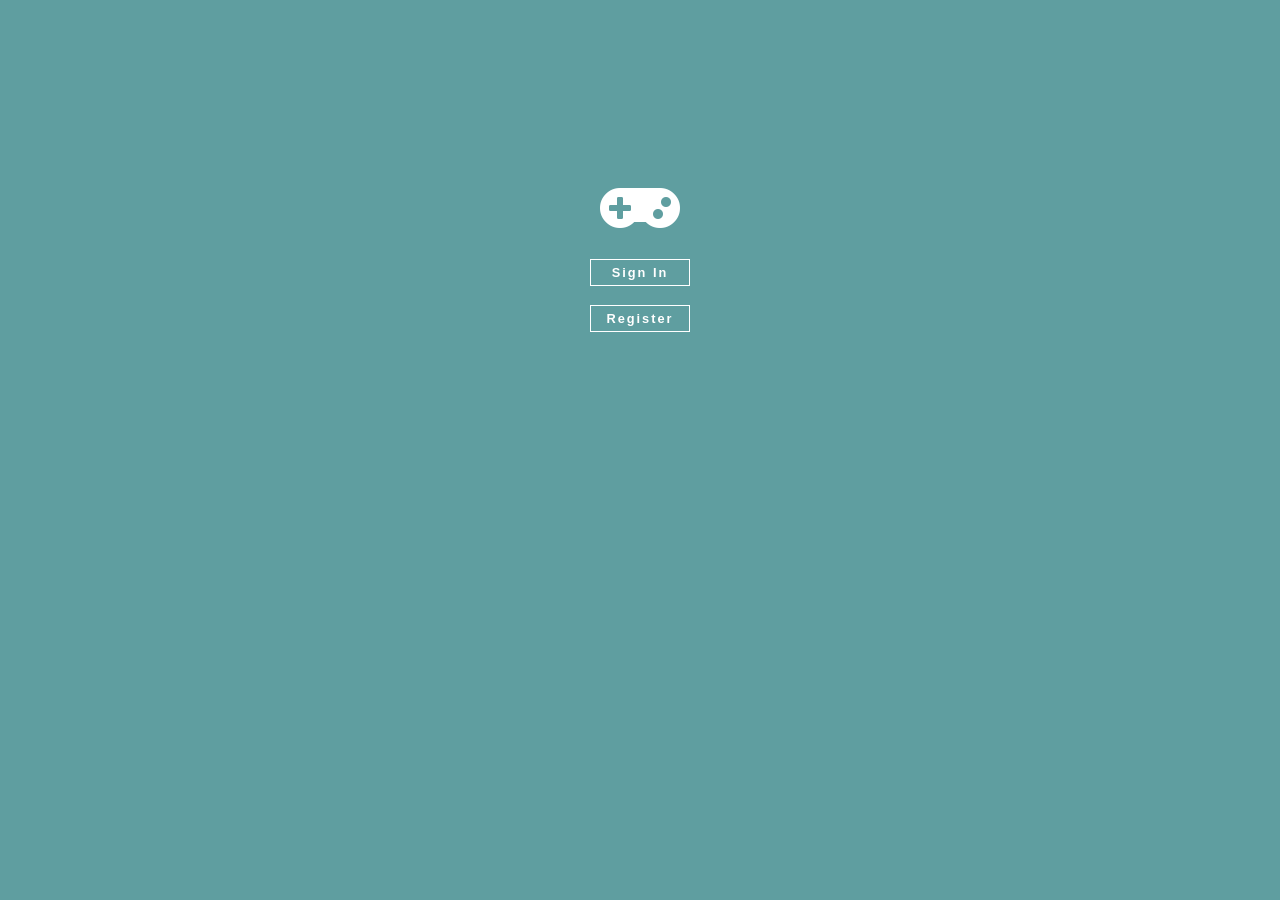
<file: index.html>
<!DOCTYPE <!DOCTYPE html>
<html>
<head>
    <meta charset="utf-8" />
    <meta http-equiv="X-UA-Compatible" content="IE=edge">
    <title>JoyPad</title>
    <meta name="viewport" content="width=device-width, initial-scale=1">
    <link rel="stylesheet" type="text/css" media="screen" href="style.css"/>
    <link rel="stylesheet" href="https://use.fontawesome.com/releases/v5.5.0/css/all.css" integrity="sha384-B4dIYHKNBt8Bc12p+WXckhzcICo0wtJAoU8YZTY5qE0Id1GSseTk6S+L3BlXeVIU" crossorigin="anonymous">
    <link href="https://fonts.googleapis.com/css?family=Poppins:300,400,700" rel="stylesheet">
</head>
<body id="index-body">
    <div class="login-wrapper"> 
        <div class="login-content-wrapper">
            <i class="fas fa-gamepad"></i>
            <button id="sign-in-opener">Sign In</button>
            <button id="register-button">Register</button>
        </div>
        <div class="login-overlay" id="overlay">
            <div class="login-overlay-content">
                 <form>
                        <input type="text" placeholder="Username" id="username">
                        <input type="password" placeholder="Password" id="password">
                        <button id="sign-in-btn" type="button">Sign In</button>
                        <span id="sign-in-close">&times</span>
                        <p id="incPassword"></p>
                </form>
            </div>
        </div>
    </div>
    <div class="registration-wrapper" id="registrationWrapper">
        <h1>Registration<span id="regClose">&times;</span></h1>
        <from>
            <input type="text" placeholder="First Name" id="firstName">
            <input type="text" placeholder="Last Name" id="lastName">
            <input type="email" placeholder="Email Address" id="email">
            <input type="text" placeholder="Gamertag" id="gamertag">
            <input text='text' placeholder="Username" id="reg-username">
            <input type="password" placeholder="Password" id="reg-password">
            <button id="reg-submit">Submit</button>

            
        </from>
    </div>
  
    <script src="script.js"></script>
</body>
   
</html>
</file>
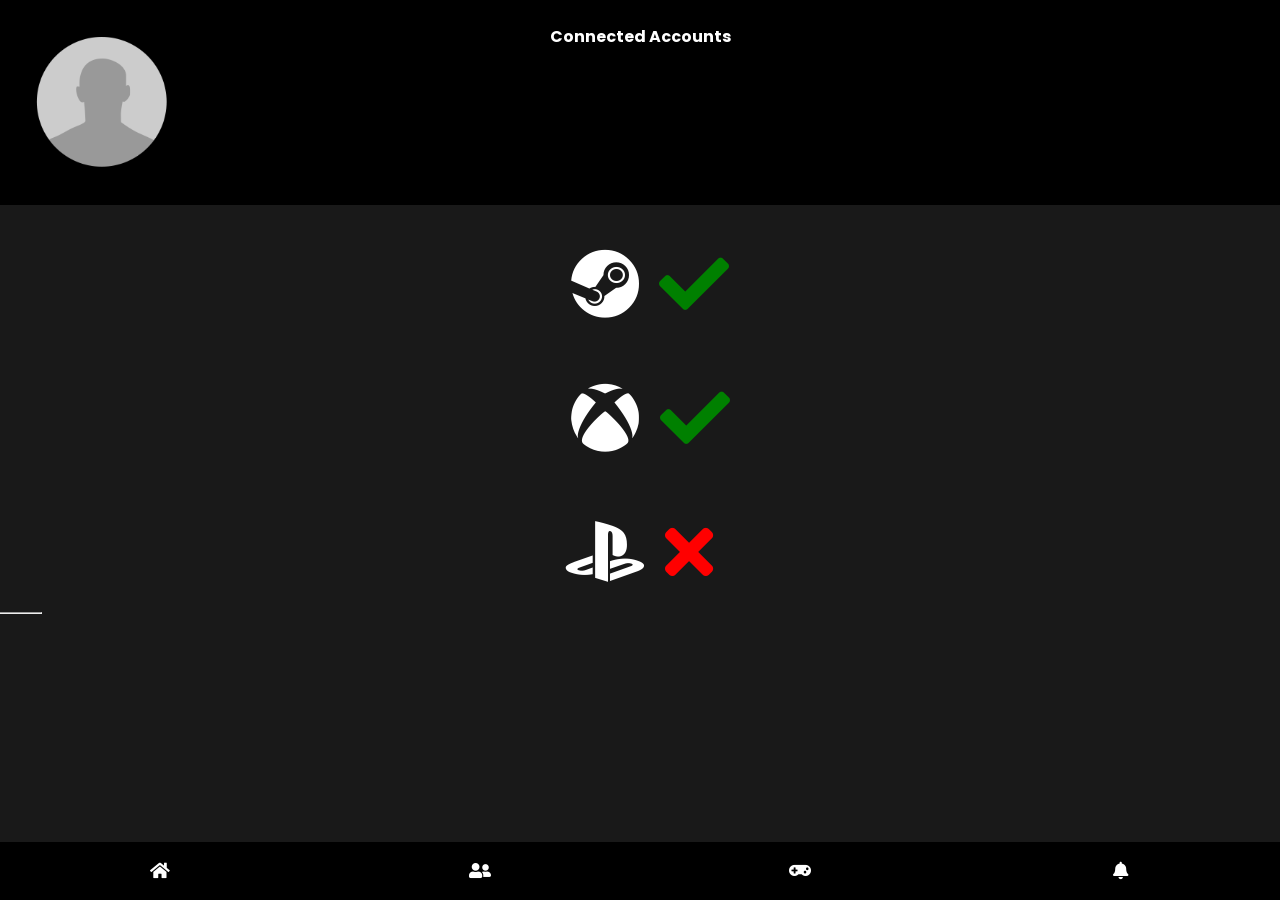
<file: accounts.html>
<!DOCTYPE html>
<html>
<head>
    <meta charset="utf-8" />
    <meta http-equiv="X-UA-Compatible" content="IE=edge">
    <title>JoyPad</title>
    <meta name="viewport" content="width=device-width, initial-scale=1">
    <link rel="stylesheet" href="https://use.fontawesome.com/releases/v5.5.0/css/all.css" integrity="sha384-B4dIYHKNBt8Bc12p+WXckhzcICo0wtJAoU8YZTY5qE0Id1GSseTk6S+L3BlXeVIU" crossorigin="anonymous">
    <link href="https://fonts.googleapis.com/css?family=Poppins:300,400,700" rel="stylesheet">
    <link rel="stylesheet" type="text/css" media="screen" href="style.css" />
    <link rel="stylesheet" type="text/css" href="./slide-in-pages.css">
</head>
<body class="homepage-body" id="homepage-body">
    <div class="homepage-test" id="homepage-test"></div>
    <div class="navigation-wrapper">
        <div class="icons-wrapper"><a href="./main-page.html"><i class="fas fa-home"></i></a></div>
        <div class="icons-wrapper"><a href="./friends.html"><i class="fas fa-user-friends"></i></a></div>
        <div class="icons-wrapper"><a href="./games.html"><i class="fas fa-gamepad"></i></a></div>
        <div class="icons-wrapper"><a href="./notification-page.html"><i class="fas fa-bell"></i></a></div>
    </div>
    <div class="banner-content">
        <img src=".//Pictures/black-icon.png" id="open-profile">
        <h1>Connected Accounts</h1>
    </div>
    <main>
        <div class="accounts-wrapper">
            <i class="fab fa-steam"></i><span><i class="fas fa-check"></i></span>
        </div>
        <div class="accounts-wrapper">
                <i class="fab fa-xbox"></i><span><i class="fas fa-check"></i></span>
            </div>
         <div class="accounts-wrapper">
                <i class="fab fa-playstation"></i><span><i class="fas fa-times"></i></span>
            </div>
    </main>



    





 
    <!--Slide profile out of normal positioning of website-->
    <div class="profile-menu" id="profile-menu">
        <img src=".//Pictures/black-icon.png">
        <h4>Nickk</h4>
        <h5>z Nick x HD</h5>
        <div class="profile-stats">
            <p>200<span>Following</span></p>
            <p>200<span>Followers</span></p>
        </div>
        <div class="profile-links">
                <i class="fas fa-user"></i><span>Profile</span><br>
                <i class="fas fa-trophy"></i><span>Achievements</span><br>
                <i class="fas fa-link"></i><span>Accounts</span><br>
                <i class="fas fa-cog"></i><span>Settings</span><br>
        </div>
        <hr>
        <p class="aboutPara">About</p>
        <span id="profile-close">&times</span>

    </div>
    <script src=".." type="text/javascript"></script>
    <script src="profile.menu.js" type="text/javascript"></script>
</body>
</html>
</file>
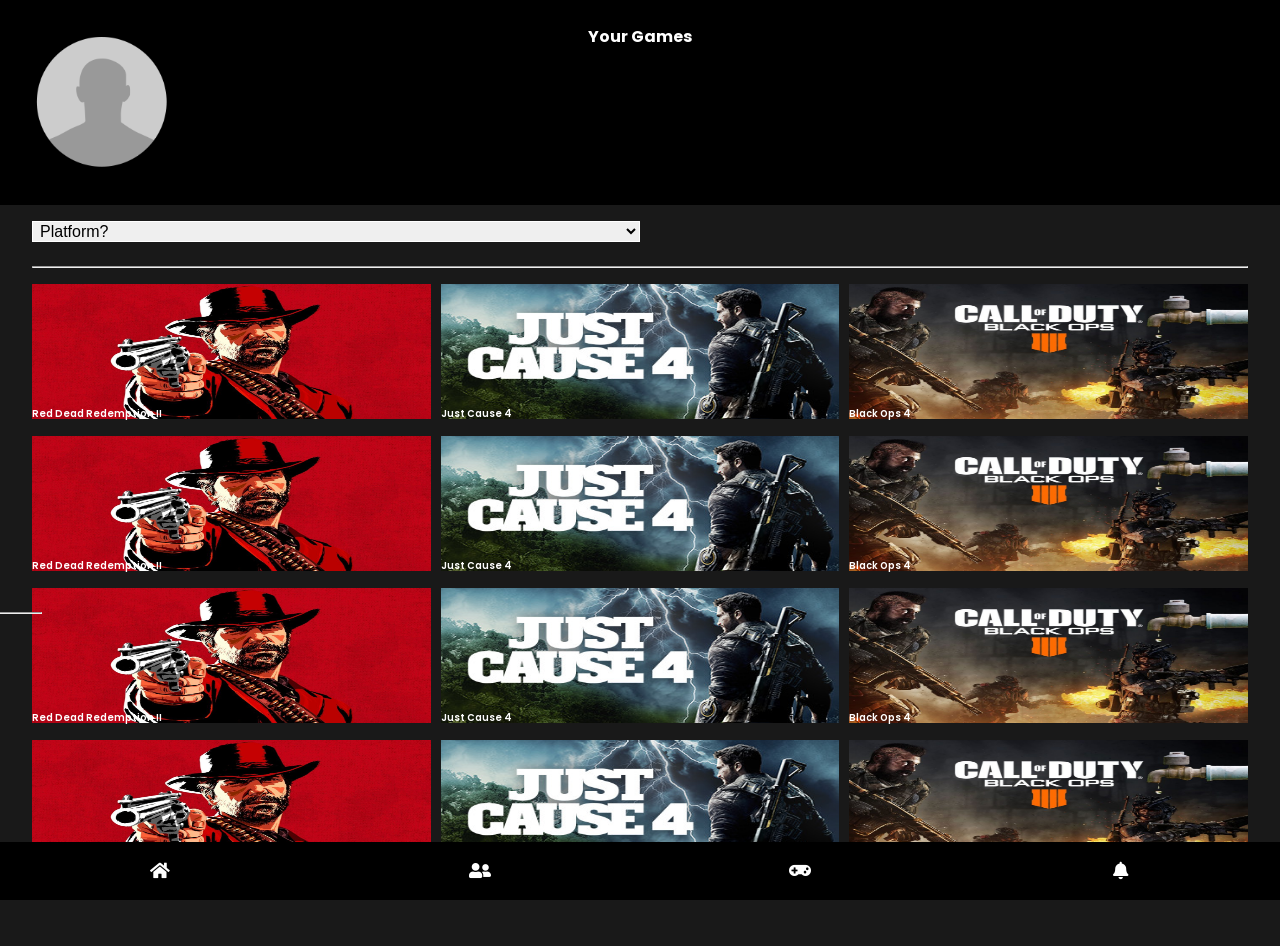
<file: games.html>
<!DOCTYPE html>
<!--This is a little bit about what i want from this application ;;;

    In its current form is just a single application showing already created data.
    Once i've finished all the content and asthetics I will create a sign up page,
    that will take your input and customise that app to your data

    2/1/2019

-->
<html>
<head>
    <meta charset="utf-8" />
    <meta http-equiv="X-UA-Compatible" content="IE=edge">
    <title>JoyPad</title>
    <meta name="viewport" content="width=device-width, initial-scale=1">
    <link rel="stylesheet" href="https://use.fontawesome.com/releases/v5.5.0/css/all.css" integrity="sha384-B4dIYHKNBt8Bc12p+WXckhzcICo0wtJAoU8YZTY5qE0Id1GSseTk6S+L3BlXeVIU" crossorigin="anonymous">
    <link href="https://fonts.googleapis.com/css?family=Poppins:300,400,700" rel="stylesheet">
    <link rel="stylesheet" type="text/css" media="screen" href="style.css" />
</head>
<body class="homepage-body" id="homepage-body">
    <div class="homepage-test" id="homepage-test"></div>
    <div class="navigation-wrapper">
        <div class="icons-wrapper"><a href="./main-page.html"><i class="fas fa-home"></i></a></div>
        <div class="icons-wrapper"><a href="./friends.html"><i class="fas fa-user-friends"></i></a></div>
        <div class="icons-wrapper"><a href="./games.html"><i class="fas fa-gamepad"></i></a></div>
        <div class="icons-wrapper"><a href="./notification-page.html"><i class="fas fa-bell"></i></a></div>
    </div>
    <div class="banner-content">
        <img src=".//Pictures/black-icon.png" id="open-profile">
        <h1>Your Games</h1>
    </div>
    <main class="games">
        <select id="games-select">
            <option selected>Platform?</option>
            <option>Xbox</option>
            <option>PS4</option>
            <option>Steam</option>
        </select>
        <hr>
        <div class="games-wrapper">
            <ul>
                <li class="xbox-option">
                    <img src="./Pictures/red-dead.jpg">
                    <p>Red Dead Redemption II</p>
                </li>
                <li class="ps4-option">
                    <img src="./Pictures/just-cause.jpg">
                    <p>Just Cause 4</p>
                </li>
                <li class="steam-option">
                    <img src="./Pictures/blackops.jpg ">
                    <p>Black Ops 4</p>
                </li>
                <li class="xbox-option">
                        <img src="./Pictures/red-dead.jpg">
                        <p>Red Dead Redemption II</p>
                </li>
                <li class="ps4-option">
                        <img src="./Pictures/just-cause.jpg">
                        <p>Just Cause 4</p>
                </li>
                <li class="steam-option">
                        <img src="./Pictures/blackops.jpg ">
                        <p>Black Ops 4</p>
                </li>
                <li class="xbox-option">
                            <img src="./Pictures/red-dead.jpg">
                            <p>Red Dead Redemption II</p>
                </li>
                <li class="ps4-option">
                            <img src="./Pictures/just-cause.jpg">
                            <p>Just Cause 4</p>
                </li>
                <li class="steam-option">
                            <img src="./Pictures/blackops.jpg ">
                            <p>Black Ops 4</p>
                </li>
                <li class="xbox-option">
                    <img src="./Pictures/red-dead.jpg">
                    <p>Red Dead Redemption II</p>
                </li>
                <li class="ps4-option">
                    <img src="./Pictures/just-cause.jpg">
                    <p>Just Cause 4</p>
                </li>
                <li class="steam-option">
                    <img src="./Pictures/blackops.jpg ">
                    <p>Black Ops 4</p>
                </li>
                    
                
            </ul>
        </div>
    </main>



    <!--Side profile out of normal positioning of website-->
    <div class="profile-menu" id="profile-menu">
        <img src=".//Pictures/black-icon.png">
        <h4>Nickk</h4>
        <h5>z Nick x HD</h5>
        <div class="profile-stats">
            <p>200<span>Following</span></p>
            <p>200<span>Followers</span></p>
        </div>
        <div class="profile-links">
            <i class="fas fa-user"></i><a href="./profile.html"><span>Profile</span></a><br>
            <i class="fas fa-trophy"></i><a href="./achievements.html"><span>Achievements</span></a><br>
            <i class="fas fa-link"></i><a href="./accounts.html"><span>Accounts</span></a><br>
            <i class="fas fa-cog"></i><a href="./settings.html"><span>Settings</span></a><br>
        </div>
        <hr>
        <p class="aboutPara">About</p>
        <span id="profile-close">&times</span>

    </div>
    <script src="games.js" type="text/javascript"></script>
    <script src="profile.menu.js" type="text/javascript"></script>
</body>
</html>
</file>
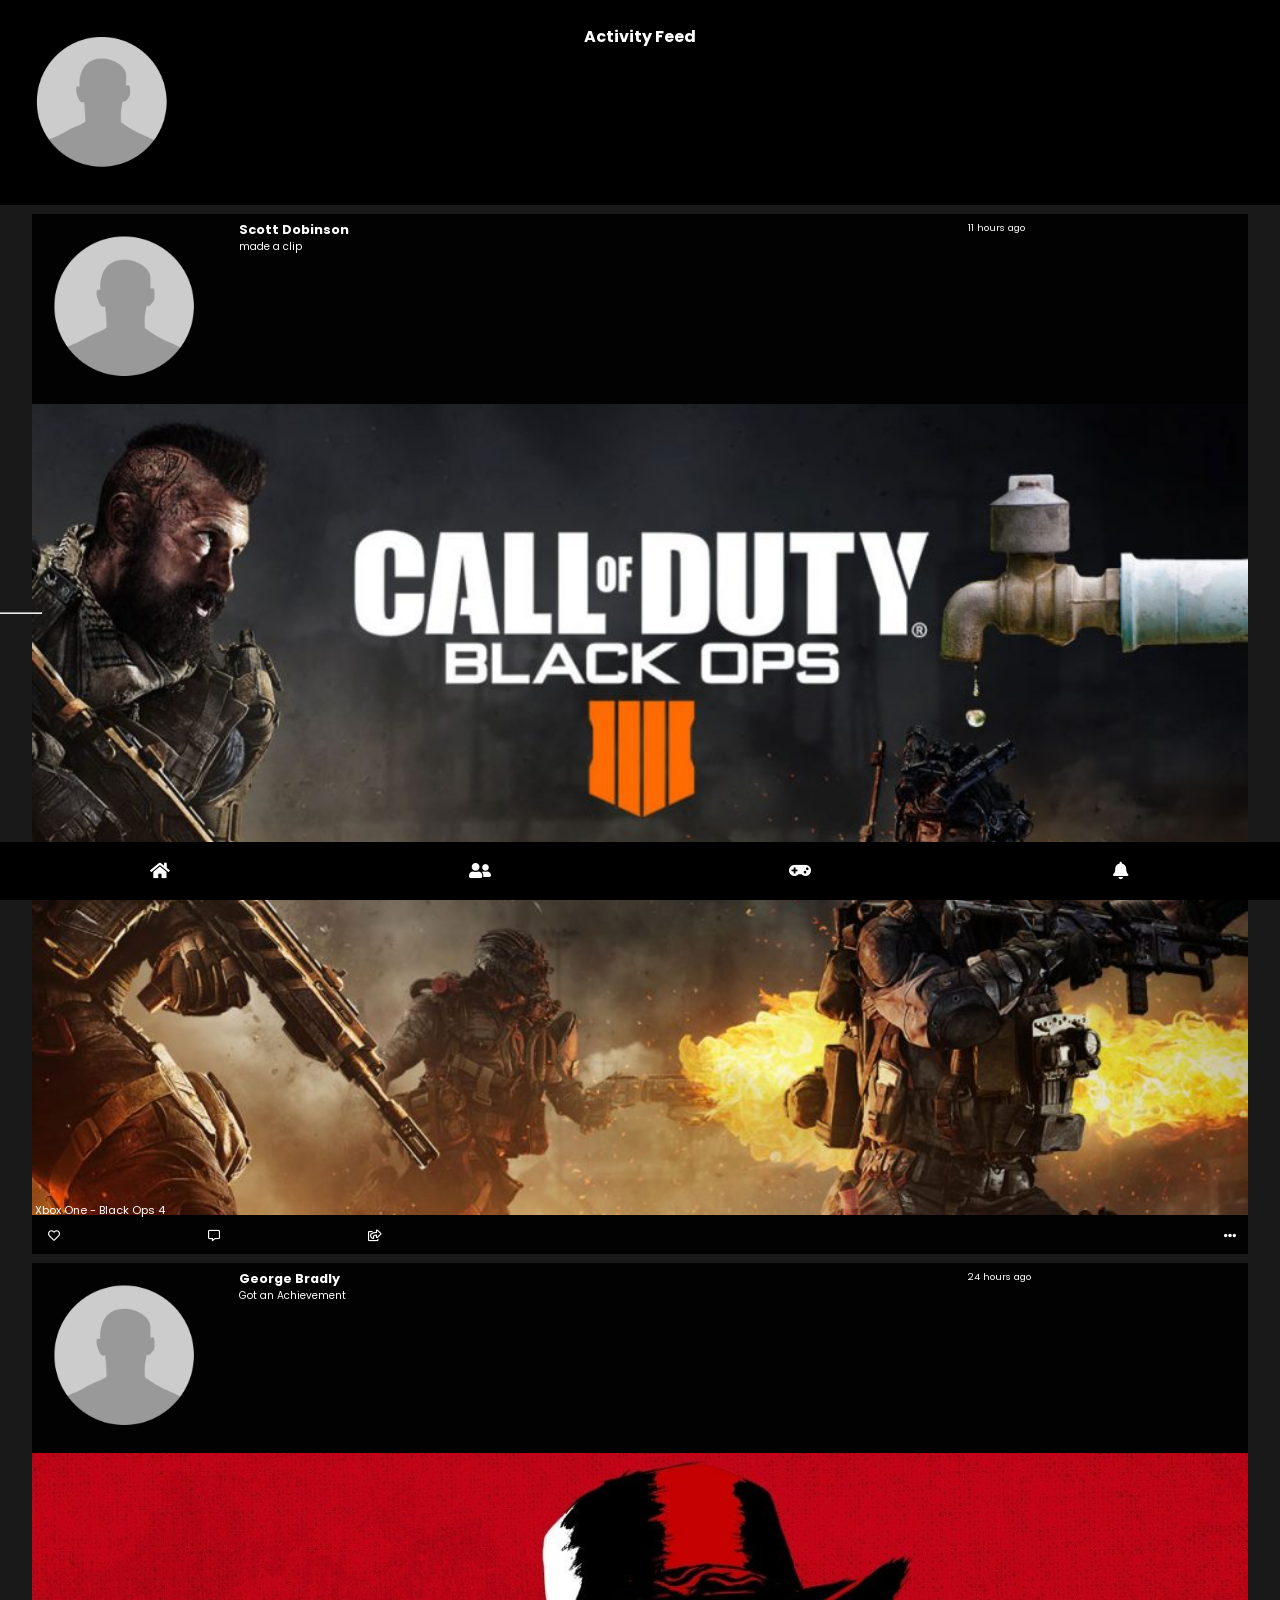
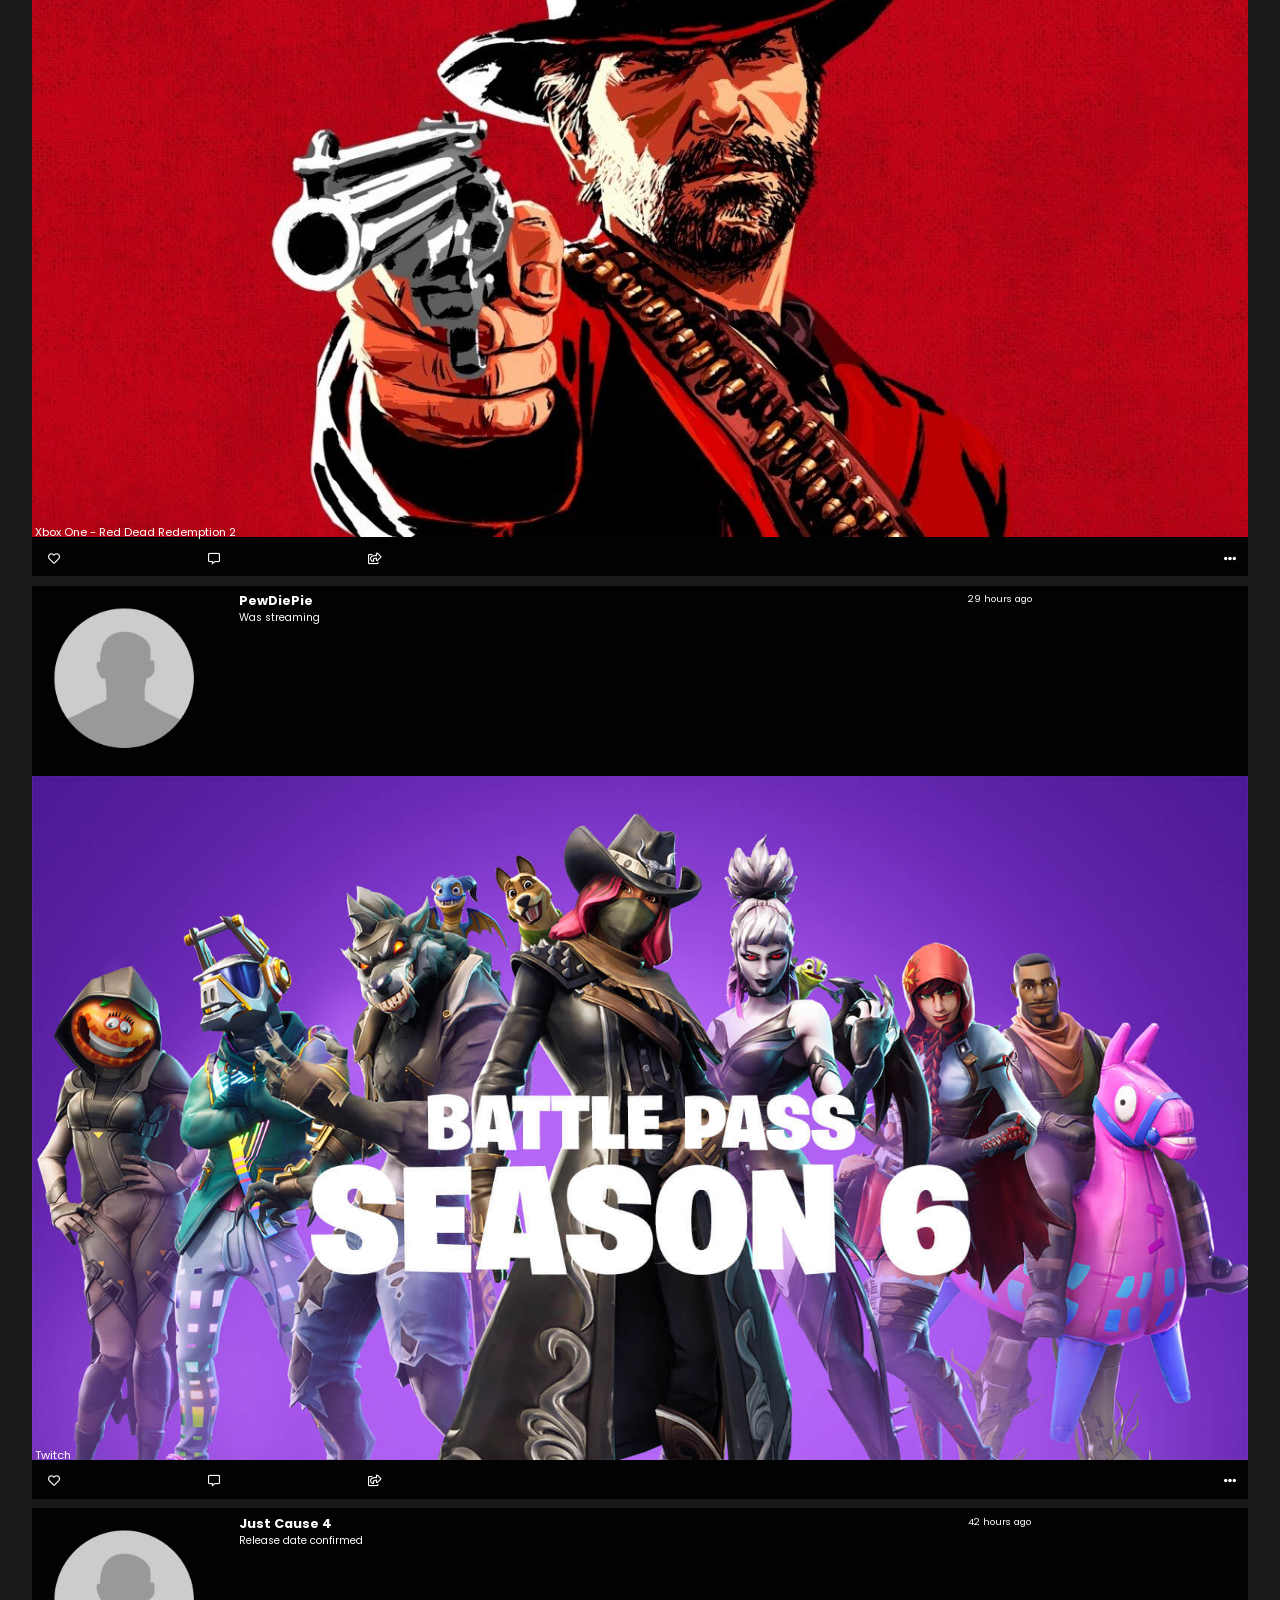
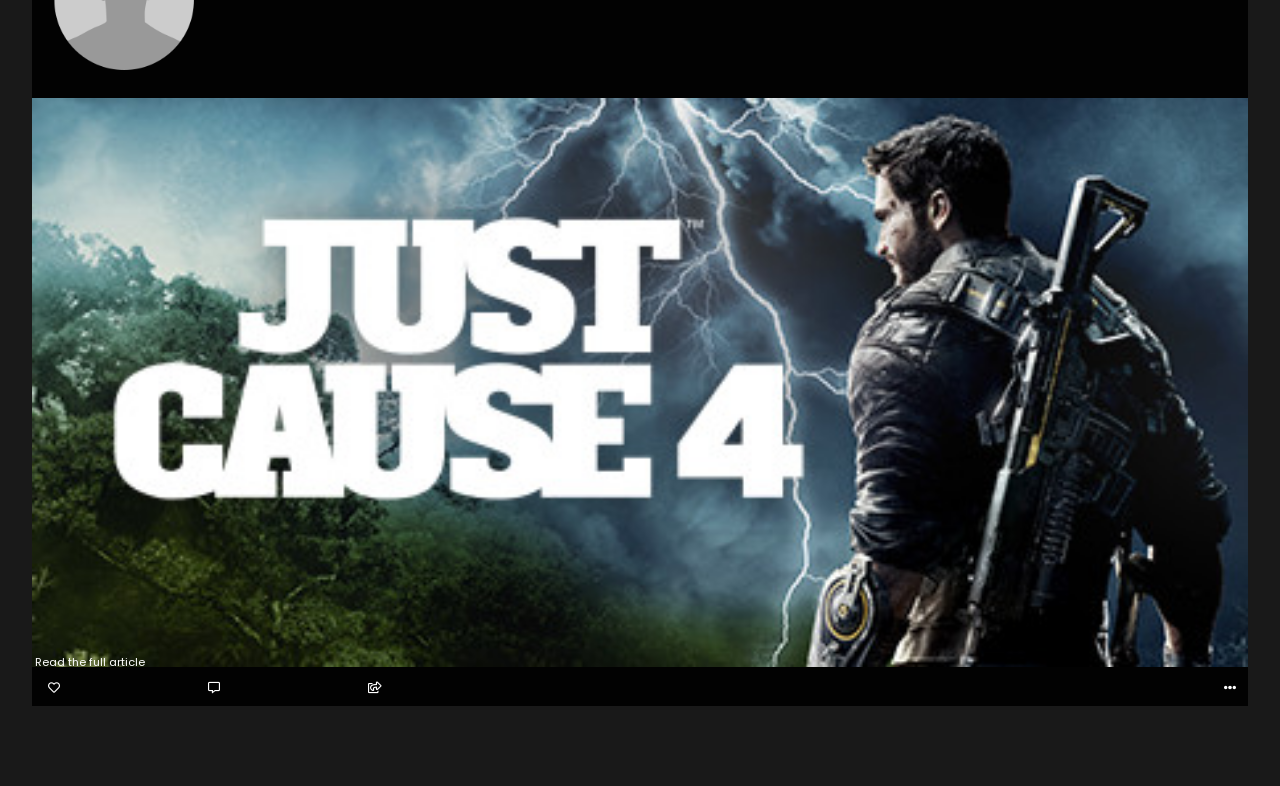
<file: main-page.html>
<!DOCTYPE html>
<html>
<head>
    <meta charset="utf-8" />
    <meta http-equiv="X-UA-Compatible" content="IE=edge">
    <title>JoyPad</title>
    <meta name="viewport" content="width=device-width, initial-scale=1">
    <link rel="stylesheet" href="https://use.fontawesome.com/releases/v5.5.0/css/all.css" integrity="sha384-B4dIYHKNBt8Bc12p+WXckhzcICo0wtJAoU8YZTY5qE0Id1GSseTk6S+L3BlXeVIU" crossorigin="anonymous">
    <link href="https://fonts.googleapis.com/css?family=Poppins:300,400,700" rel="stylesheet">
    <link rel="stylesheet" type="text/css" media="screen" href="style.css" />
</head>
<body class="homepage-body" id="homepage-body">
    <div class="homepage-test" id="homepage-test"></div>
    <div class="navigation-wrapper">
        <div class="icons-wrapper"><a href="./main-page.html"><i class="fas fa-home"></i></a></div>
        <div class="icons-wrapper"><a href="./friends.html"><i class="fas fa-user-friends"></i></a></div>
        <div class="icons-wrapper"><a href="./games.html"><i class="fas fa-gamepad"></i></a></div>
        <div class="icons-wrapper"><a href="./notification-page.html"><i class="fas fa-bell"></i></a></div>
    </div>
    <div class="banner-content">
        <img src=".//Pictures/black-icon.png" id="open-profile">
        <h1>Activity Feed</h1>
    </div>
    <div class="home-page-main-content">
        <div class="news-updates-template">
            <div class="news-update-title-wrapper">
                <div class="news-update-img-wrapper">
                    <img src=".//Pictures/black-icon.png">
                </div>
                <div class="news-update-title">
                    <h2>Scott Dobinson</h2>
                    <p>made a clip</p>
                </div>
                <div class="news-upadate-date">
                    <p>11 hours ago</p>
                </div>
            </div>
            <div class="news-update-main-content">
                <div class="news-update-main-content-img-wrapper">
                    <img src=".//Pictures/blackops.jpg">
                    <p>Xbox One - Black Ops 4</p>
                </div>
            </div>
            <div class="news-update-links">
                <i class="far fa-heart heart"></i>
                <i class="far fa-comment-alt"></i>
                <i class="far fa-share-square"></i>
                <i class="fas fa-ellipsis-h" id="icon-fix"></i>
            </div>
        </div>
    </div>
    <div class="home-page-main-content">
            <div class="news-updates-template">
                <div class="news-update-title-wrapper">
                    <div class="news-update-img-wrapper">
                        <img src=".//Pictures/black-icon.png">
                    </div>
                    <div class="news-update-title">
                        <h2>George Bradly</h2>
                        <p>Got an Achievement</p>
                    </div>
                    <div class="news-upadate-date">
                        <p>24 hours ago</p>
                    </div>
                </div>
                <div class="news-update-main-content">
                    <div class="news-update-main-content-img-wrapper">
                        <img src=".//Pictures/red-dead.jpg">
                        <p>Xbox One - Red Dead Redemption 2 </p>
                    </div>
                </div>
                <div class="news-update-links">
                    <i class="far fa-heart" id="heart1"></i>
                    <i class="far fa-comment-alt"></i>
                    <i class="far fa-share-square"></i>
                    <i class="fas fa-ellipsis-h" id="icon-fix"></i>
                </div>
            </div>
    </div>
    <div class="home-page-main-content">
            <div class="news-updates-template">
                <div class="news-update-title-wrapper">
                    <div class="news-update-img-wrapper">
                        <img src=".//Pictures/black-icon.png">
                    </div>
                    <div class="news-update-title">
                        <h2>PewDiePie</h2>
                        <p>Was streaming</p>
                    </div>
                    <div class="news-upadate-date">
                        <p>29 hours ago</p>
                    </div>
                </div>
                <div class="news-update-main-content">
                    <div class="news-update-main-content-img-wrapper">
                        <img src=".//Pictures/fortnight.jpg">
                        <p>Twitch</p>
                    </div>
                </div>
                <div class="news-update-links">
                    <i class="far fa-heart" id="heart2"></i>
                    <i class="far fa-comment-alt"></i>
                    <i class="far fa-share-square"></i>
                    <i class="fas fa-ellipsis-h" id="icon-fix"></i>
                </div>
            </div>
    </div>
    <div class="home-page-main-content" id="positioning-fix">
            <div class="news-updates-template">
                <div class="news-update-title-wrapper">
                    <div class="news-update-img-wrapper">
                        <img src=".//Pictures/black-icon.png">
                    </div>
                    <div class="news-update-title">
                        <h2>Just Cause 4</h2>
                        <p>Release date confirmed</p>
                    </div>
                    <div class="news-upadate-date">
                        <p>42 hours ago</p>
                    </div>
                </div>
                <div class="news-update-main-content">
                    <div class="news-update-main-content-img-wrapper">
                        <img src=".//Pictures/just-cause.jpg">
                        <p>Read the full article</p>
                    </div>
                </div>
                <div class="news-update-links">
                    <i class="far fa-heart" id="heart3"></i>
                    <i class="far fa-comment-alt"></i>
                    <i class="far fa-share-square"></i>
                    <i class="fas fa-ellipsis-h" id="icon-fix"></i>
                </div>
            </div>
    </div>



    <!--Side profile out of normal positioning of website-->
    <div class="profile-menu" id="profile-menu">
        <img src=".//Pictures/black-icon.png">
        <h4 id="replaceName">Nickk</h4>
        <h5 id="replaceGamertag">z Nick x HD</h5>
        <div class="profile-stats">
            <p>200<span>Following</span></p>
            <p>200<span>Followers</span></p>
        </div>
        <div class="profile-links">
            <i class="fas fa-user"></i><a href="./profile.html"><span>Profile</span></a><br>
            <i class="fas fa-trophy"></i><a href="./achievements.html"><span>Achievements</span></a><br>
            <i class="fas fa-link"></i><a href="./accounts.html"><span>Accounts</span></a><br>
            <i class="fas fa-cog"></i><a href="./settings.html"><span>Settings</span></a><br>
        </div>
        <hr>
        <p class="aboutPara">About</p>
        <span id="profile-close">&times</span>

    </div>
    <script src="main-page.js" type="text/javascript"></script>
    <script src="profile.menu.js" type="text/javascript"></script>
</body>
</html>
</file>
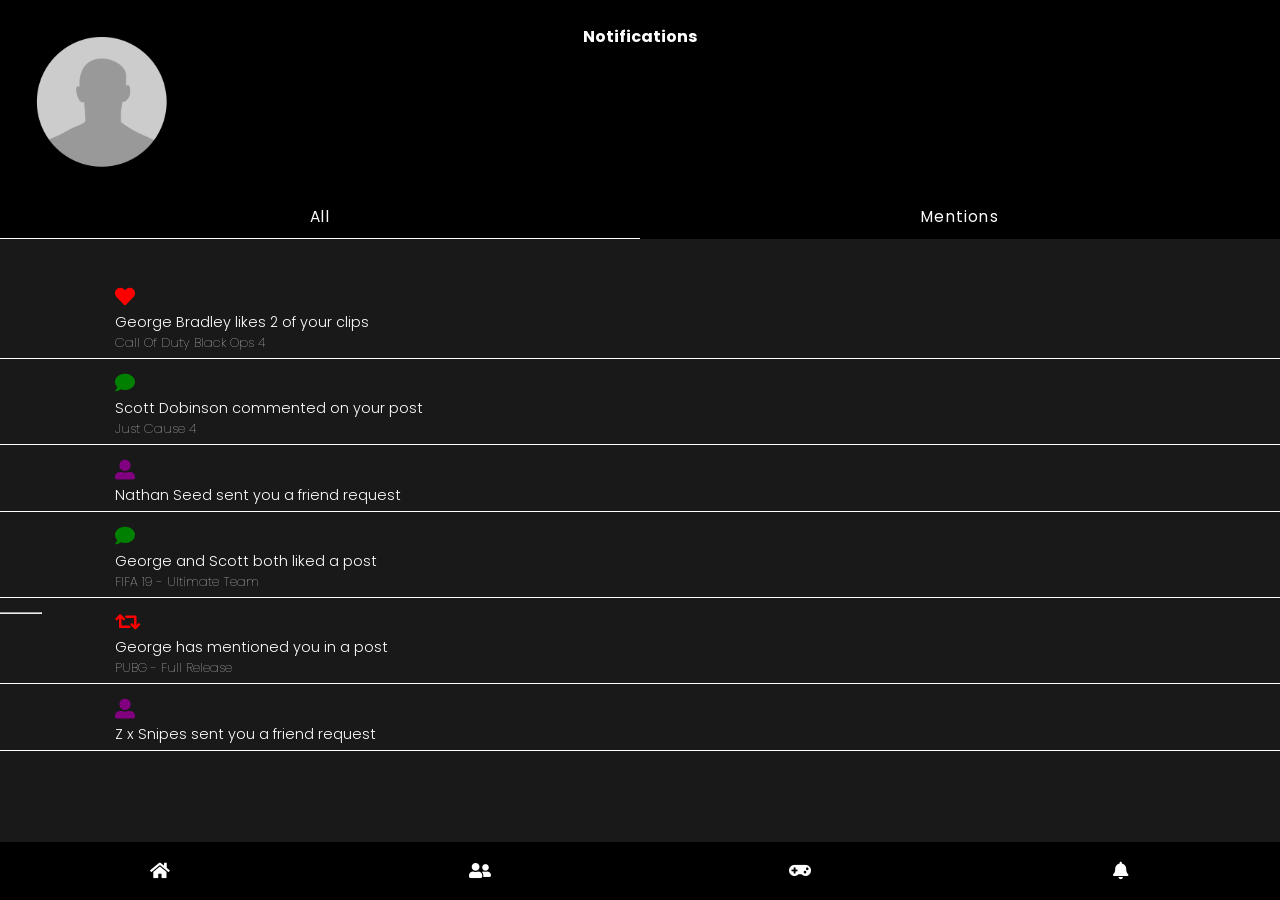
<file: notification-page.html>
<!DOCTYPE html>
<html>
<head>
    <meta charset="utf-8" />
    <meta http-equiv="X-UA-Compatible" content="IE=edge">
    <title>JoyPad</title>
    <meta name="viewport" content="width=device-width, initial-scale=1">
    <link rel="stylesheet" href="https://use.fontawesome.com/releases/v5.5.0/css/all.css" integrity="sha384-B4dIYHKNBt8Bc12p+WXckhzcICo0wtJAoU8YZTY5qE0Id1GSseTk6S+L3BlXeVIU" crossorigin="anonymous">
    <link href="https://fonts.googleapis.com/css?family=Poppins:300,400,700" rel="stylesheet">
    <link rel="stylesheet" type="text/css" media="screen" href="style.css" />
</head>
<body class="homepage-body" id="homepage-body">
    <div class="homepage-test" id="homepage-test"></div>
    <div class="navigation-wrapper">
        <div class="icons-wrapper"><a href="./main-page.html"><i class="fas fa-home"></i></a></div>
        <div class="icons-wrapper"><a href="./friends.html"><i class="fas fa-user-friends"></i></a></div>
        <div class="icons-wrapper"><a href="./games.html"><i class="fas fa-gamepad"></i></a></div>
        <div class="icons-wrapper"><a href="./notification-page.html"><i class="fas fa-bell"></i></a></div>
    </div>
    <div class="banner-content">
        <img src=".//Pictures/black-icon.png" id="open-profile">
        <h1>Notifications</h1>
    </div>
    <div class="notification-select">
        <div class="notification-select-all" id="notification-select-all">
            <h4>All</h4>
        </div>
        <div class="notification-select-mentions" id="notification-select-mentions">
            <h4>Mentions</h4>
        </div>
    </div>
    <main class="notification-main">
        <div class="notifications-all-wrapper" id="notifications-all">

            <div class="notifications-all-items">
                <i class="fas fa-heart"></i>
                <h3>George Bradley likes 2 of your clips</h3>
                <p>Call Of Duty Black Ops 4 </p>
                
            </div>
            <div class="notifications-all-items">
                    <i class="fas fa-comment" id="comment"></i>
                    <h3>Scott Dobinson commented on your post</h3>
                    <p>Just Cause 4</p>
            </div>
            <div class="notifications-all-items">
                    <i class="fas fa-user-alt" id="user"></i>
                    <h3>Nathan Seed sent you a friend request</h3>
            </div>
            <div class="notifications-all-items">
                    <i class="fas fa-comment" id="comment"></i>
                    <h3>George and Scott both liked a post</h3>
                    <p>FIFA 19 - Ultimate Team</p>
            </div>
            <div class="notifications-all-items">
                    <i class="fas fa-retweet"></i>
                    <h3>George has mentioned you in a post</h3>
                    <p>PUBG - Full Release</p>
            </div>
            <div class="notifications-all-items">
                    <i class="fas fa-user-alt" id="user"></i>
                    <h3>Z x Snipes sent you a friend request</h3>
            </div>


        </div>
        <div class="notifications-mentioned-wrapper" id="notifications-mentioned">
                <div class="notifications-all-items">
                        <i class="fas fa-heart"></i>
                        <h3>George Bradley likes 2 of your clips</h3>
                        <p>Call Of Duty Black Ops 4 </p>
                    </div>
                 <div class="notifications-all-items">
                            <i class="fas fa-comment" id="comment"></i>
                            <h3>Scott Dobinson commented on your post</h3>
                            <p>Just Cause 4</p>
                    </div>
                <div class="notifications-all-items">
                            <i class="fas fa-comment" id="comment"></i> 
                            <i class="fas fa-heart"></i>
                            <h3>Scott Dobinson commented &amp; liked your video</h3>
                            <p>FIFA 19</p>
                </div>
                <div class="notifications-all-items">
                        <i class="fas fa-comment" id="comment"></i>
                        <h3>New news article that you follow</h3>
                        <p>The Forest</p>
                </div>

        </div>

      
    </main>







 
    <!--Slide profile out of normal positioning of website-->
    <div class="profile-menu" id="profile-menu">
        <img src=".//Pictures/black-icon.png">
        <h4>Nickk</h4>
        <h5>z Nick x HD</h5>
        <div class="profile-stats">
            <p>200<span>Following</span></p>
            <p>200<span>Followers</span></p>
        </div>
        <div class="profile-links">
            <i class="fas fa-user"></i><a href="./profile.html"><span>Profile</span></a><br>
            <i class="fas fa-trophy"></i><a href="./achievements.html"><span>Achievements</span></a><br>
            <i class="fas fa-link"></i><a href="./accounts.html"><span>Accounts</span></a><br>
            <i class="fas fa-cog"></i><a href="./settings.html"><span>Settings</span></a><br>
        </div>
        <hr>
        <p class="aboutPara">About</p>
        <span id="profile-close">&times</span>

    </div>
    <script src="notification-page.js" type="text/javascript"></script>
    <script src="profile.menu.js" type="text/javascript"></script>
</body>
</html>
</file>
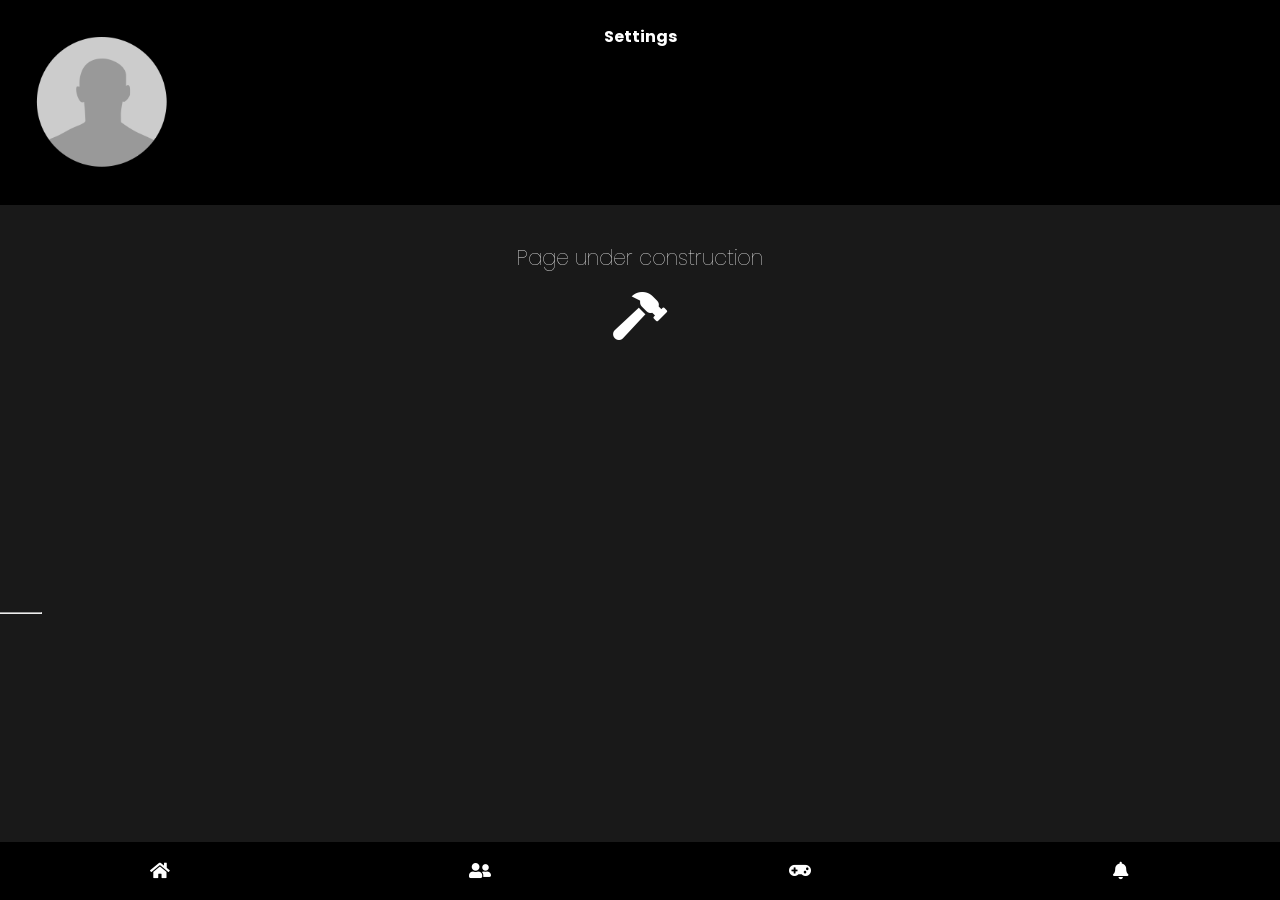
<file: settings.html>
<!DOCTYPE html>
<html>
<head>
    <meta charset="utf-8" />
    <meta http-equiv="X-UA-Compatible" content="IE=edge">
    <title>JoyPad</title>
    <meta name="viewport" content="width=device-width, initial-scale=1">
    <link rel="stylesheet" href="https://use.fontawesome.com/releases/v5.5.0/css/all.css" integrity="sha384-B4dIYHKNBt8Bc12p+WXckhzcICo0wtJAoU8YZTY5qE0Id1GSseTk6S+L3BlXeVIU" crossorigin="anonymous">
    <link href="https://fonts.googleapis.com/css?family=Poppins:300,400,700" rel="stylesheet">
    <link rel="stylesheet" type="text/css" media="screen" href="style.css" />
    <link rel="stylesheet" type="text/css" href="./slide-in-pages.css">
</head>
<body class="homepage-body" id="homepage-body">
    <div class="homepage-test" id="homepage-test"></div>
    <div class="navigation-wrapper">
        <div class="icons-wrapper"><a href="./main-page.html"><i class="fas fa-home"></i></a></div>
        <div class="icons-wrapper"><a href="./friends.html"><i class="fas fa-user-friends"></i></a></div>
        <div class="icons-wrapper"><a href="./games.html"><i class="fas fa-gamepad"></i></a></div>
        <div class="icons-wrapper"><a href="./notification-page.html"><i class="fas fa-bell"></i></a></div>
    </div>
    <div class="banner-content">
        <img src=".//Pictures/black-icon.png" id="open-profile">
        <h1>Settings</h1>
    </div>
    <main>
        <div class="setting-wrapper">
            <h1>Page under construction</h1>
            <i class="fas fa-hammer"></i>
        </div>
    </main>



    





 
    <!--Slide profile out of normal positioning of website-->
    <div class="profile-menu" id="profile-menu">
        <img src=".//Pictures/black-icon.png">
        <h4>Nickk</h4>
        <h5>z Nick x HD</h5>
        <div class="profile-stats">
            <p>200<span>Following</span></p>
            <p>200<span>Followers</span></p>
        </div>
        <div class="profile-links">
                <i class="fas fa-user"></i><span>Profile</span><br>
                <i class="fas fa-trophy"></i><span>Achievements</span><br>
                <i class="fas fa-link"></i><a href="./accounts.html"><span>Accounts</span></a><br>
                <i class="fas fa-cog"></i><a href="./settings.html"><span>Settings</span></a><br>
        </div>
        <hr>
        <p class="aboutPara">About</p>
        <span id="profile-close">&times</span>

    </div>
    <script src="" type="text/javascript"></script>
    <script src="profile.menu.js" type="text/javascript"></script>
</body>
</html>
</file>
<file: style.css>
/* Starting off using the mobile first approach */
/* universal resets and font-family */
* {
    margin: 0;
    padding: 0;
    box-sizing: border-box;
}
h1, h2, h3, h4, h5, h6, p, li, a, span {
    font-family: poppins;
    font-size: 1em;
}
button {
    cursor: pointer;
}
a,
a:visited {
    color: inherit;
    text-decoration: none;
}
@media only screen and (min-width:320px) {
   /* styling the login page */
   /* main Login page*/
   #index-body {
       position: relative;
       overflow: hidden;
   }
   .login-wrapper {
       background: cadetblue;
       width: 100%;
       height: 100%;
       overflow: hidden;
       position: relative;
   }
   .login-content-wrapper {
       margin: auto;
       width: 60%;
       text-align: center;
       padding-top: 11em;
   }
   .login-content-wrapper i {
       font-size: 4em; 
       display: block;
       color: white;
   }
   .login-content-wrapper button {
       border: solid white 1.5px;
       background: none;
       color: white;
       letter-spacing: 2px;
       font-size: .8em;
       font-weight: 700;
       padding: 5px 10px;
       display: block;
       width: 100px;
       margin: 1.5em auto;
       
       
   }
   /* registration overlay */ 
   .registration-wrapper {
       background-color: black;
       width: 100%;
       height: 100%;
       position: absolute;
       top: 0;
       transform: translateY(-100%);
       transition: 1s ease;
       
   }
   .registration-wrapper h1 {
       color: white;
       text-align: center;
       margin-top: 1em;
   }
   #regClose {
       font-size: 30px;
       font-weight: 100;
       position: absolute;
       top: 6.5px;
       right: 1.75em;
   }
   .registration-wrapper input {
       background: none;
       border: none;
       color: ghostwhite;
       display: block;
       margin: 1em auto;
       padding: 5px 0;
       text-align: center;
       border: solid white 1px;
       font-size: .9em;
       
   }
   .registration-wrapper button {
       color: white;
       border: solid white 2px;
       background: none;
       width: 100px;
       padding: 5px 0;
       margin: 2em 34.5%;
   }
   ::placeholder {
       color: ghostwhite;
   }
  




   /* Login overlay */
   .login-overlay {
       position: absolute;
       top: 100%;
       width: 100%;
       height: 100%;
       background: rgba(0, 0, 0, .9); 
       transition: top .3s ease-out;
       
   }
   .login-overlay-content {
       width: 70%;
       margin:  10em auto;
       text-align: center;
   }
   .login-overlay-content form input {
       width: 80%;
       font-size: 1em;
       padding: 4px 3px;
       margin: 1em 0;
   }
   .login-overlay-content form button {
        border: solid white 1.5px;
        background: none;
        color: white;
        letter-spacing: 2px;
        font-size: .8em;
        font-weight: 700;
        padding: 5px 10px;
        margin-top: 2em;
   }
   .login-overlay-content form span {
       color: white;
       font-size: 2em;
       position: absolute;
       top: 100px;
       right: 68px;
       cursor: pointer;
   }
   #incPassword {
       color: red;
       font-size: .8em;
       margin-top: 2em;
       text-transform: uppercase;
       letter-spacing: 4px;
   }
   /* Main-Page or home*/
   .homepage-body {
       position: relative;
   }
   .homepage-test {
       width: 100%;
       height: 100%;
       position: absolute;
       background-color: rgba(0, 0, 0, .6);
       z-index: 104;
       display: none;
    
       
   }
   /* Icons wrapper */
   .navigation-wrapper {
       display: grid;
       grid-template-columns: 1fr 1fr 1fr 1fr;
       text-align: center;
       position: fixed;
       bottom: 0;
       width: 100%;
       z-index: 100;
       position: fixed
   }
   .icons-wrapper {
       background: black;
       color: white;
   }
   .icons-wrapper i {
       font-size: 1.1em;
       padding: 20px;
   }
   .homepage-body {
       background: rgba(0, 0, 0, .9);
   }
   /* Top Banner */
   .banner-content {
    background: rgba(0, 0, 0, 1);
    display: grid;
    grid-template-columns: 15% 70% 1fr;
    padding: 1em 0;
    width: 100%;
    position: -webkit-sticky; /* Safari */
    position: sticky;
    top: 0;
    z-index: 90;
    
   }
   .banner-content  h1 {
       color: white;
       font-size: 1em;
       padding: 8px 0 ;
       background: none;
       z-index: 0;
       text-align: center;
        
       
   }
   .banner-content img {
       color: white;
       text-align: left;
       margin-left: 1em;
       z-index: 20;
       width: 90%;
   }
   /* Profile slide in menu */
   .profile-menu {
       background: white;
       position: absolute;
       width: 75%;
       height: 600px;
       top: 0;
       z-index: 105;
       padding-left: 15px;
       transform: translateX(-100%);
       transition: transform .4s ease;
   }
   .profile-menu img {
       width: 30%;
       margin-left: -10px;
       margin-top: 20px; 
       text-align: left;
       
   }
   .profile-menu h4 {
       margin-top: .8em;
       font-size: 1em;
       font-weight: 600;
   }
   .profile-menu h5 {
    font-size: .9em;
    font-weight: 400;
    margin-bottom: .5em;
    margin-top: .3em;
   }
   .profile-stats {
       width: 100%;
       font-size: .9em; 
   }
   .profile-stats p {
       display: inline-block;
       font-weight: 700;
   }
   .profile-stats span {
       padding-left: 3px;
       font-weight: 200;
   }
   
   .profile-links i {
       font-size: 1.2em;
       padding: 15px 0;
       
   }
   .profile-links span {
        padding-left: 10px;
        font-size: 1.1em;
   }
   .profile-menu hr {
       margin-top: 1em;
       width: 106%;
       margin-left: -15px;
   }
   .aboutPara {
       margin-top: 1em;
   }
   #profile-close {
       position: absolute;
       top: 31px;
       right: 30px;
       font-size: 30px;
   }
    /* News updates */
   .home-page-main-content {
       background: rgba(0, 0, 0, .9);
       width: 95%;
       margin: 0 auto;

   }
   /* the title of the content */
   .news-update-title-wrapper {
       display: grid;
       grid-template-columns: 17% 60% 1fr;
       padding-top: .4em;
       margin-top: .6em;
       color: white;
   }
   /* icon picture */
   .news-update-img-wrapper {
       margin-top: -.4em;
   }
   .news-update-img-wrapper img {
       width: 90%;
   }
   /* news title */
   .news-update-title { 
       font-size: .8em;
   }
   .news-update-title p {
       font-size: .8em;
   }
    /* news date wrapper*/
    .news-upadate-date p {
        font-size: .6em;
    }
    /* the main content */
    .news-update-main-content-img-wrapper {
        position: relative;
        
    }
    .news-update-main-content-img-wrapper img {
       width: 100%;
       height: 25%;
       
   }
   .news-update-main-content-img-wrapper p {
       position: absolute;
       color: white;
       bottom: 0;
       font-size: .7em;
       padding-left: 3px;
   }
   /* the social links on each of the news posts */
   .news-update-links {
    color: white;
    display: grid;
    grid-template-columns: 1fr 1fr 1fr 60%;
    padding: .7em 0;
    font-size: .85em;
    padding-left: 1em;
   }
   .news-update-links i {
       font-size: 12px;
       padding: 2px;
       
   }
  
   #icon-fix {
       text-align: right;
       padding-right: 1em;
   }
   #positioning-fix {
       margin-bottom: 5em;
   }



   /* Friends page */
   /* Friend Search Bar */
   .friends-search {
    width: 100%;
    padding: 10px 5%;
    border-bottom: solid white 1px;

    
   }
   .friends-search input {
    font-size: 1em;
    padding: 5px 2px;
    width: 100%;
    background:rgba(255, 255, 255, .9);
    border: none;
    border-radius: 4px;
   }
     /* Friends */
     .friends {
         display: grid;
         grid-template-columns: 1fr 82%;
         position: relative;
         margin: 1em 0;
         color: whitesmoke;
     }
     .friends img {
         width: 100%;
     }
     .friends-info {
         padding-top: 5px;
     }
     .friends-info h4 {
         font-size: 1em;
         font-weight: 600;
     }
     .friends-info p {
         font-size: .83em;
     }
     .friends-online {
         position: absolute;
         right: 15px;
         top: 4px;
         color: green;
         font-weight: 200;
         font-family: 'Segoe UI', Tahoma, Geneva, Verdana, sans-serif
     }
     .friends-offline {
        position: absolute;
        right: 15px;
        top: 4px;
        color: red;
        font-weight: 200;
        font-family: 'Segoe UI', Tahoma, Geneva, Verdana, sans-serif
    }
    .friends:last-child {
        margin-bottom: 5em;
    }
     /* Games Page */
     .games {
         width: 95%;
         margin: 0 auto;
     }
     #games-select {
         color: black;
         margin: 1em 0;
         border: solid white 1px;
         width: 50%;
         font-size: 1em;
         padding-left: 3px;
     }
     .games hr {
         margin: .5em 0 1em 0;
     }
     /* Games Page Wrapper */
     .games-wrapper {
         width: 100%;
         margin-bottom: 4em;
     }
     .games-wrapper ul {
         display: grid;
         grid-template-columns: 1fr 1fr 1fr;
         grid-gap: 10px;
         width: 100%;
         margin: 0 auto;
         list-style: none;

     }
     .games-wrapper ul li {
         width: 100%;
         position: relative;
     }
     .games-wrapper ul li img {
         width: 100%;
         height: 135px;
     }
     .games-wrapper ul li p {
         position: absolute;
         bottom: 5px;
         color: white;
         font-size: .6em;
         font-weight: 600;
         
     }

     /* Notifiction page */
     .notification-select {
         color: white;
         background: black;
         display: grid;
         grid-template-columns: 1fr 1fr;
         width: 100%;
         text-align: center;
         position: sticky;
         z-index: 100;
         top: 75px;
       
     }
     .notification-select-all {
        border-bottom: solid white 1px;
     }
     .notification-select-all h4, .notification-select-mentions h4 {
         font-weight: 400;
         font-size: .96em;
         letter-spacing: 1.2px;
         padding-bottom: 10px;
     }
     /* All notifications */
     .notification-main {
         margin-top: 3em;
         margin-bottom: 4.5em;
     }
     .notifications-all-items {
         width: 100%;
         margin: 1em auto;
         padding: 0 9%;
         color: white;
         font-size: .9em;
         position: relative;
         border-bottom: solid rgba(255, 255, 255, 1) .1px;
         padding-bottom: 5px;
         
     }
     .notifications-all-items h3 {
         font-weight: 300;
     }
     .notifications-all-items p {
         font-weight: 100;
         font-size: 0.9em;
     }
     
     .notifications-all-items i {
        color: red;
        font-size: 20px;
        padding-bottom: 5px;
        
     }
     #comment {
         color: green;
     }
     #user {
         color: purple;
     }

     /* Notifictations Mentioned */

     .notifications-mentioned-wrapper {
         display: none;

     }
  





}
</file>
<file: slide-in-pages.css>
@media only screen and (min-width:320px) {





/* Accounts Page */
.accounts-wrapper {
    width: 70%;
    margin: 0 auto;
    font-size: 70px;
    margin-top: .4em;
    text-align: center;
}
.accounts-wrapper i {
    padding-left: 20px;
}
.fa-steam, .fa-xbox, .fa-playstation {
    color: white;
}
.fa-playstation {
    margin-left: -.3em;
}
.fa-check {
    color: green;
}
.fa-times {
    color: red;
}

/* Settings Page */
.setting-wrapper {
    width: 90%;
    margin: 0 auto;
    text-align: center;
    color: white;
    margin-top: 2.3em;
}
.setting-wrapper h1 {
    font-size: 1.3em;
    font-weight: 100;
}
.setting-wrapper i {
    font-size: 3em;
    margin-top: .4em;
    
    
}
/* Profile Page */

.profile-header {
    width: 100%;
    height: 10%;
    position: relative;
    z-index: 1;
}
.profile-header img {
    width: 100%;
    height: 130px;

}
.fa-arrow-circle-left {
    color: white;
    font-size: 27px;
    position: absolute;
    top: 1.2em;
    left: 1.5em;
    
}

.profile-header-info {
    color: white;
    width: 90%;
    margin: 0 auto;
}
.profile-header-info img {
    width: 30%;
    margin-top: -3.25em;
    z-index: 600;
    position: relative;
    
}
.profile-header-info h2 {
    font-size: 1.4em;
    font-weight: 100;
}
.profile-header-info h3 {
    font-weight: 100;
    font-size: 1.1em;
}
.followers-wrapper {
    display: grid;
    grid-template-columns: 1fr 1fr;
    margin-top: .3em;
}
.followers-wrapper p {
    font-weight: 800;
}
.followers-wrapper-span {
    margin-left: 5px;
    font-weight: 100;
}

/* profile */ 
.profile-main {
    background-color: black;
    margin-top: 1em;
    border-top-left-radius: 20px;
    border-top-right-radius: 20px;
    color: white;
}
.profile-main-titles {
    display: grid;
    grid-template-columns: 1fr 1fr 1fr;
    text-align: center;
    
}
.profile-main-titles p {
    border-bottom: solid white 1px;
    padding: 5px 2px;
}
.profile-likes {
    display: none;
}
.profile-likes-item {
    padding-bottom: 20px;
}
#profile-likes-id {
    margin-bottom: 5em;
}
.profile-posts {
    margin-bottom: 5.1em;
    
}
.profile-posts-item {
    padding-bottom: 1em;
}
.profile-posts-item img {
    width: 100%;
}
.favourites-posts {
    margin-bottom: 4em;
    display: none;
}

}
</file>
